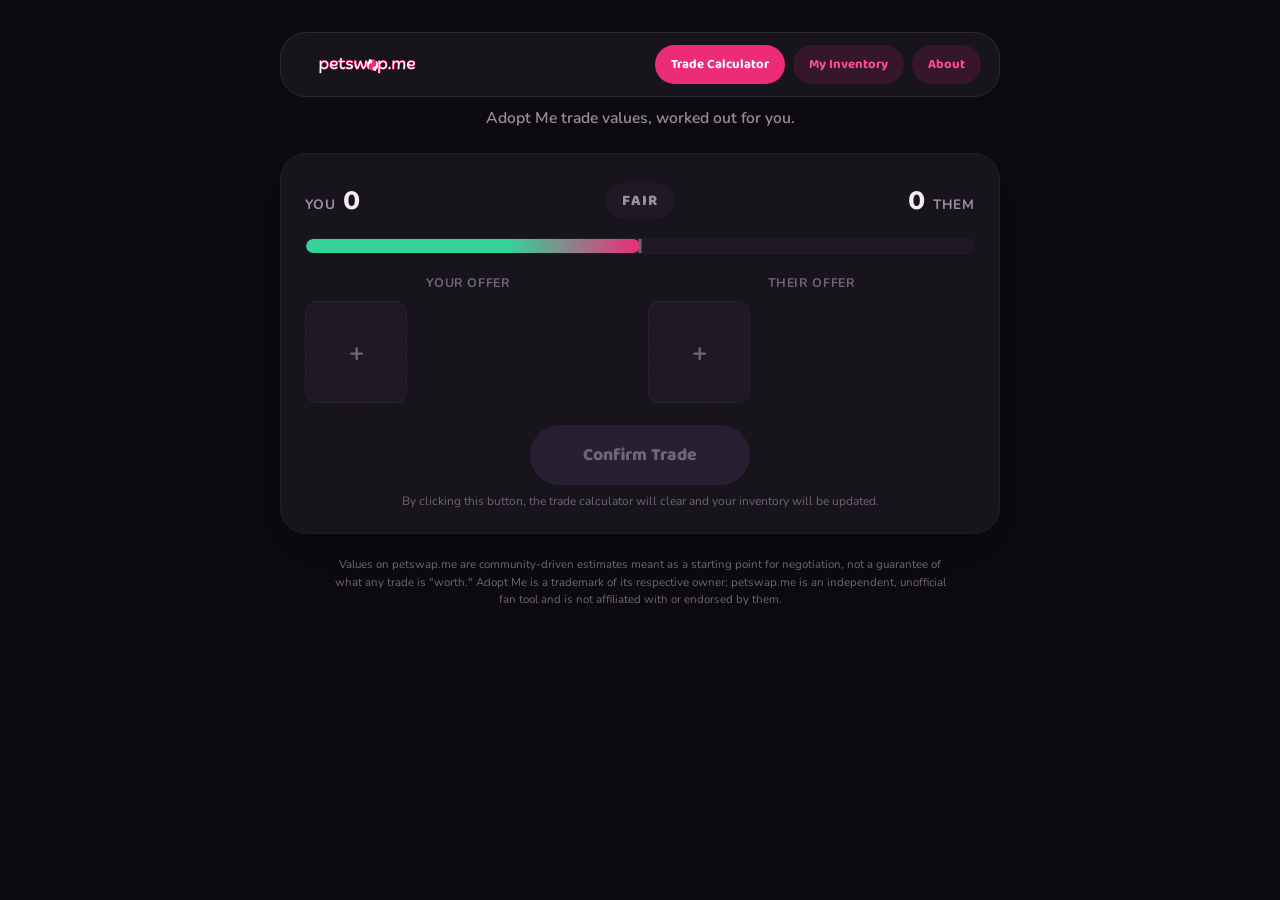
<file: index.html>
<!DOCTYPE html>
<html lang="en">
<head>
<meta charset="UTF-8">
<meta name="viewport" content="width=device-width, initial-scale=1.0, maximum-scale=1">
<title>petswap.me — Adopt Me Trade Calculator</title>
<meta name="description" content="petswap.me is a free Adopt Me trade calculator. Compare your offer against theirs using value and demand.">
<link rel="preconnect" href="https://fonts.googleapis.com">
<link rel="preconnect" href="https://fonts.gstatic.com" crossorigin>
<link href="https://fonts.googleapis.com/css2?family=Baloo+2:wght@500;700;800&family=Nunito:wght@400;600;700;800&display=swap" rel="stylesheet">
<link rel="stylesheet" href="styles.css">
</head>
<body>

  <header class="site-banner">
    <img src="logo.png" alt="petswap.me" class="banner-logo">
    <nav class="banner-nav">
      <a href="index.html" class="nav-link active">Trade Calculator</a>
      <a href="inventory.html" class="nav-link">My Inventory</a>
      <a href="about.html" class="nav-link">About</a>
    </nav>
  </header>

  <p class="subheader">Adopt Me trade values, worked out for you.</p>

  <main class="calc-shell">
    <section class="calc-card" aria-label="Trade calculator">

      <div class="totals-row">
        <div class="total total-you">
          <span class="total-label">You</span>
          <span class="total-value" id="youTotal">0</span>
        </div>
        <div class="verdict" id="verdict">Fair</div>
        <div class="total total-them">
          <span class="total-value" id="themTotal">0</span>
          <span class="total-label">Them</span>
        </div>
      </div>

      <div class="scale-wrap" aria-hidden="false">
        <div class="scale-track">
          <div class="scale-fill" id="scaleFill"></div>
          <div class="scale-center"></div>
        </div>
      </div>

      <div class="sides">
        <div class="side side-you">
          <div class="side-heading">Your offer</div>
          <div class="grid" id="youGrid"></div>
        </div>
        <div class="side side-them">
          <div class="side-heading">Their offer</div>
          <div class="grid" id="themGrid"></div>
        </div>
      </div>

      <button class="confirm-trade-btn" id="confirmTradeBtn" disabled>
        Confirm Trade
      </button>
      <p class="confirm-trade-note">
        By clicking this button, the trade calculator will clear and your inventory will be updated.
      </p>

    </section>

    <p class="disclaimer">
      Values on petswap.me are community-driven estimates meant as a starting point for negotiation, not a guarantee of what any trade is "worth." Adopt Me is a trademark of its respective owner; petswap.me is an independent, unofficial fan tool and is not affiliated with or endorsed by them.
    </p>
  </main>

  <!-- Item picker modal -->
  <div class="modal-overlay" id="pickerOverlay">
    <div class="modal picker-modal" role="dialog" aria-modal="true" aria-label="Choose an item">
      <button class="modal-close" id="pickerClose" aria-label="Close">&times;</button>
      <div class="category-tabs" id="categoryTabs"></div>
      <input type="text" class="search-input" id="searchInput" placeholder="Search…">
      <div class="item-results" id="itemResults"></div>
    </div>
  </div>

  <!-- Pet variant popup -->
  <div class="modal-overlay" id="variantOverlay">
    <div class="modal variant-modal" role="dialog" aria-modal="true" aria-label="Pet options">
      <button class="modal-close" id="variantClose" aria-label="Close">&times;</button>
      <div class="variant-image" id="variantImage"></div>
      <div class="variant-name" id="variantName"></div>
      <div class="variant-toggles">
        <button class="variant-btn" data-flag="fly" id="btnFly">F</button>
        <button class="variant-btn" data-flag="ride" id="btnRide">R</button>
        <button class="variant-btn" data-flag="neon" id="btnNeon">N</button>
        <button class="variant-btn" data-flag="mega" id="btnMega">M</button>
      </div>
      <button class="add-btn" id="variantAdd">Add</button>
    </div>
  </div>

  <script src="data.js"></script>
  <script src="common.js"></script>
  <script src="script.js"></script>
</body>
</html>
</file>
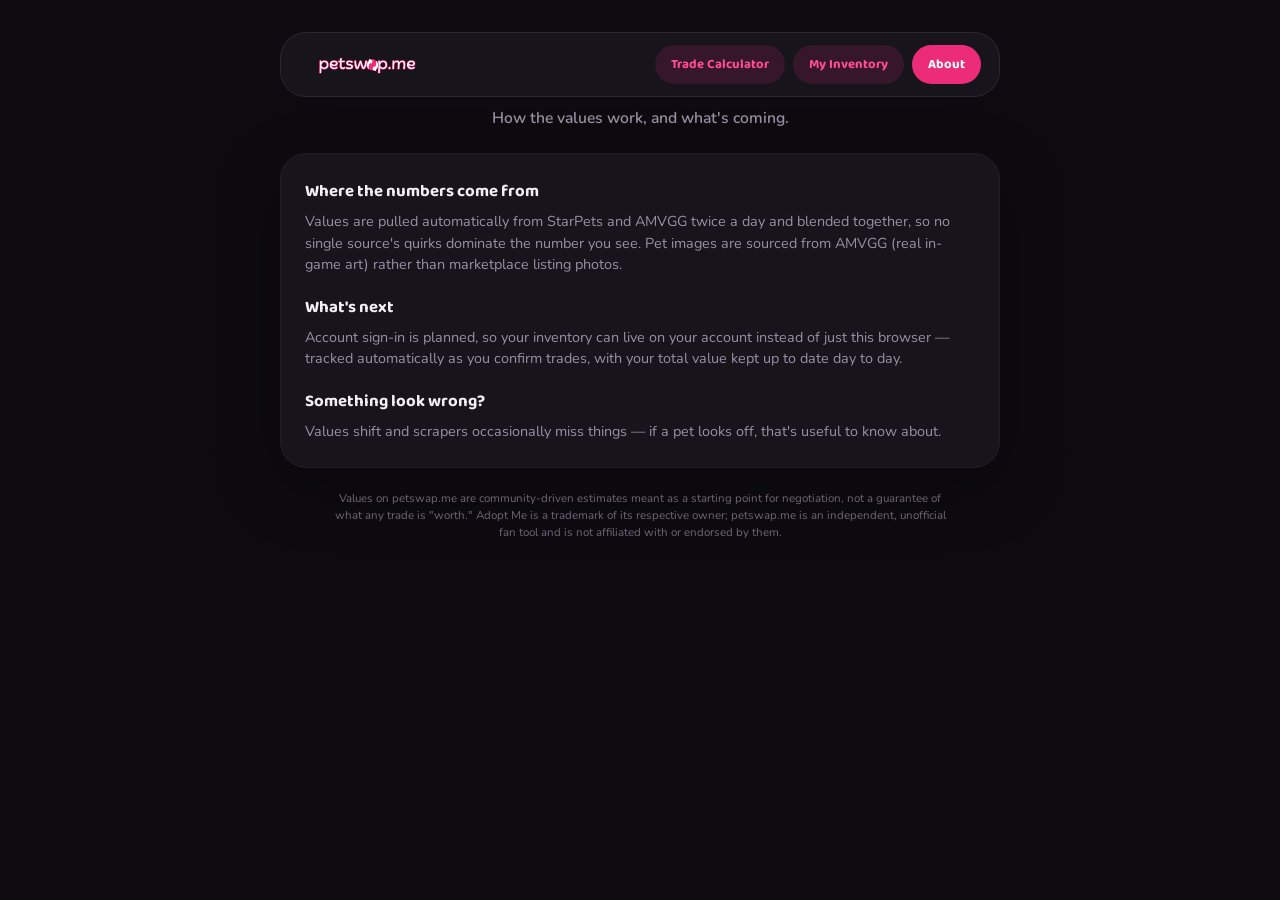
<file: about.html>
<!DOCTYPE html>
<html lang="en">
<head>
<meta charset="UTF-8">
<meta name="viewport" content="width=device-width, initial-scale=1.0, maximum-scale=1">
<title>About — petswap.me</title>
<meta name="description" content="How petswap.me's Adopt Me values are calculated, and what's coming next.">
<link rel="preconnect" href="https://fonts.googleapis.com">
<link rel="preconnect" href="https://fonts.gstatic.com" crossorigin>
<link href="https://fonts.googleapis.com/css2?family=Baloo+2:wght@500;700;800&family=Nunito:wght@400;600;700;800&display=swap" rel="stylesheet">
<link rel="stylesheet" href="styles.css">
</head>
<body>

  <header class="site-banner">
    <img src="logo.png" alt="petswap.me" class="banner-logo">
    <nav class="banner-nav">
      <a href="index.html" class="nav-link">Trade Calculator</a>
      <a href="inventory.html" class="nav-link">My Inventory</a>
      <a href="about.html" class="nav-link active">About</a>
    </nav>
  </header>

  <p class="subheader">How the values work, and what's coming.</p>

  <main class="calc-shell">
    <section class="calc-card about-card" aria-label="About petswap.me">

      <h2 class="about-heading">Where the numbers come from</h2>
      <p class="about-text">
        Values are pulled automatically from StarPets and AMVGG twice a day and blended
        together, so no single source's quirks dominate the number you see. Pet images
        are sourced from AMVGG (real in-game art) rather than marketplace listing photos.
      </p>

      <h2 class="about-heading">What's next</h2>
      <p class="about-text">
        Account sign-in is planned, so your inventory can live on your account instead of
        just this browser — tracked automatically as you confirm trades, with your total
        value kept up to date day to day.
      </p>

      <h2 class="about-heading">Something look wrong?</h2>
      <p class="about-text">
        Values shift and scrapers occasionally miss things — if a pet looks off, that's
        useful to know about.
      </p>

    </section>

    <p class="disclaimer">
      Values on petswap.me are community-driven estimates meant as a starting point for negotiation, not a guarantee of what any trade is "worth." Adopt Me is a trademark of its respective owner; petswap.me is an independent, unofficial fan tool and is not affiliated with or endorsed by them.
    </p>
  </main>

</body>
</html>
</file>
<file: styles.css>
/* ============================================================
   petswap.me — styles
   Dark theme, magenta accent (#EC2C79), soft rounded shapes.
   ============================================================ */

:root {
  --bg: #0D0B10;
  --surface: #17141C;
  --surface-2: #1E1924;
  --surface-3: #262030;
  --border: #2C2733;
  --border-soft: #221E29;

  --text: #F3EEF5;
  --text-muted: #9A90A3;
  --text-faint: #6E6577;

  --magenta: #EC2C79;
  --magenta-strong: #FF4C93;
  --magenta-soft: rgba(236, 44, 121, 0.14);
  --magenta-glow: rgba(236, 44, 121, 0.35);

  --win: #34D399;
  --win-soft: rgba(52, 211, 153, 0.14);

  --radius-lg: 26px;
  --radius-md: 16px;
  --radius-sm: 12px;

  --font-display: "Baloo 2", "Nunito", sans-serif;
  --font-body: "Nunito", sans-serif;
}

* { box-sizing: border-box; }

html, body {
  margin: 0;
  padding: 0;
  background: var(--bg);
  color: var(--text);
  font-family: var(--font-body);
  -webkit-font-smoothing: antialiased;
}

body {
  min-height: 100vh;
  display: flex;
  flex-direction: column;
  align-items: center;
  padding: 32px 16px 48px;
}

/* ---------- Header ---------- */

.subheader {
  width: 100%;
  max-width: 720px;
  margin: 0 0 24px;
  text-align: center;
  color: var(--text-muted);
  font-size: 0.98rem;
  font-weight: 600;
}

/* ---------- Shell / card ---------- */

.calc-shell {
  width: 100%;
  max-width: 720px;
  display: flex;
  flex-direction: column;
  align-items: center;
}

.calc-card {
  width: 100%;
  background: var(--surface);
  border: 1px solid var(--border-soft);
  border-radius: var(--radius-lg);
  padding: 24px;
  box-shadow: 0 20px 60px rgba(0,0,0,0.35);
}

/* ---------- Totals + verdict ---------- */

.totals-row {
  display: grid;
  grid-template-columns: 1fr auto 1fr;
  align-items: center;
  gap: 12px;
  margin-bottom: 14px;
}

.total {
  display: flex;
  align-items: baseline;
  gap: 8px;
}

.total-you { justify-content: flex-start; }
.total-them { justify-content: flex-end; }

.total-label {
  font-weight: 700;
  font-size: 0.85rem;
  text-transform: uppercase;
  letter-spacing: 0.06em;
  color: var(--text-muted);
}

.total-value {
  font-family: var(--font-display);
  font-weight: 700;
  font-size: clamp(1.3rem, 4.5vw, 1.8rem);
}

.verdict {
  font-family: var(--font-display);
  font-weight: 800;
  font-size: 0.95rem;
  text-transform: uppercase;
  letter-spacing: 0.08em;
  padding: 6px 16px;
  border-radius: 999px;
  background: var(--surface-2);
  color: var(--text-muted);
  white-space: nowrap;
  transition: background 0.25s ease, color 0.25s ease;
}

.verdict.is-win {
  background: var(--win-soft);
  color: var(--win);
}

.verdict.is-lose {
  background: var(--magenta-soft);
  color: var(--magenta-strong);
}

/* ---------- Scale bar ---------- */

.scale-wrap {
  margin-bottom: 20px;
}

.scale-track {
  position: relative;
  height: 16px;
  background: var(--surface-2);
  border-radius: 999px;
  overflow: hidden;
  border: 1px solid var(--border-soft);
}

.scale-fill {
  position: absolute;
  top: 0;
  left: 0;
  height: 100%;
  width: 50%;
  border-radius: 999px;
  background: linear-gradient(90deg, var(--win) 0%, var(--win) 60%, var(--magenta) 100%);
  transition: width 0.4s cubic-bezier(.2,.7,.3,1), background 0.4s ease;
}

.scale-center {
  position: absolute;
  top: -4px;
  left: 50%;
  width: 3px;
  height: 24px;
  transform: translateX(-50%);
  background: var(--text-faint);
  border-radius: 2px;
}

/* ---------- Sides / grids ---------- */

.sides {
  display: grid;
  grid-template-columns: 1fr 1fr;
  gap: 16px;
}

.side-heading {
  font-size: 0.78rem;
  font-weight: 700;
  text-transform: uppercase;
  letter-spacing: 0.05em;
  color: var(--text-faint);
  margin-bottom: 10px;
  text-align: center;
}

.grid {
  display: grid;
  grid-template-columns: repeat(auto-fill, minmax(76px, 1fr));
  gap: 10px;
}

.tile {
  aspect-ratio: 1;
  border-radius: var(--radius-sm);
  display: flex;
  align-items: center;
  justify-content: center;
  position: relative;
  cursor: pointer;
  user-select: none;
}

.tile-add {
  background: var(--surface-2);
  border: 1.5px dashed var(--border);
  color: var(--text-faint);
  font-size: 1.6rem;
  font-weight: 700;
  transition: border-color 0.2s ease, color 0.2s ease, background 0.2s ease;
}

.tile-add:hover {
  border-color: var(--magenta);
  color: var(--magenta);
  background: var(--magenta-soft);
}

.tile-item {
  background: var(--surface-3);
  border: 1px solid var(--border);
  flex-direction: column;
  padding: 4px;
  gap: 2px;
  overflow: hidden;
}

.tile-thumb {
  width: 60%;
  height: 60%;
  border-radius: var(--radius-sm);
  background: var(--magenta-soft);
  color: var(--magenta-strong);
  display: flex;
  align-items: center;
  justify-content: center;
  font-family: var(--font-display);
  font-weight: 700;
  font-size: 0.9rem;
  overflow: hidden;
}

.tile-thumb img {
  width: 100%;
  height: 100%;
  object-fit: cover;
  border-radius: var(--radius-sm);
}

.tile-name {
  font-size: 0.6rem;
  font-weight: 700;
  text-align: center;
  line-height: 1.15;
  max-width: 100%;
  overflow: hidden;
  text-overflow: ellipsis;
  white-space: nowrap;
  color: var(--text);
}

.tile-tags {
  font-size: 0.55rem;
  font-weight: 800;
  color: var(--magenta);
  letter-spacing: 0.04em;
}

.tile-remove {
  position: absolute;
  top: 3px;
  right: 3px;
  width: 20px;
  height: 20px;
  border-radius: 50%;
  background: var(--surface);
  border: 1px solid var(--border);
  color: var(--text-muted);
  font-size: 0.8rem;
  display: flex;
  align-items: center;
  justify-content: center;
  cursor: pointer;
  line-height: 1;
  z-index: 2;
}

.tile-remove:hover {
  color: var(--magenta-strong);
  border-color: var(--magenta);
}

/* ---------- Disclaimer ---------- */

.disclaimer {
  max-width: 640px;
  text-align: center;
  color: var(--text-faint);
  font-size: 0.72rem;
  line-height: 1.5;
  margin-top: 22px;
  padding: 0 12px;
}

/* ---------- Modals ---------- */

.modal-overlay {
  position: fixed;
  inset: 0;
  background: rgba(6, 5, 8, 0.72);
  backdrop-filter: blur(2px);
  display: none;
  align-items: flex-end;
  justify-content: center;
  z-index: 100;
  padding: 0;
}

.modal-overlay.open {
  display: flex;
}

@media (min-width: 560px) {
  .modal-overlay {
    align-items: center;
    padding: 20px;
  }
}

.modal {
  background: var(--surface);
  border: 1px solid var(--border-soft);
  width: 100%;
  max-width: 480px;
  max-height: 82vh;
  border-radius: var(--radius-lg) var(--radius-lg) 0 0;
  padding: 20px;
  position: relative;
  display: flex;
  flex-direction: column;
  box-shadow: 0 -10px 40px rgba(0,0,0,0.4);
}

@media (min-width: 560px) {
  .modal {
    border-radius: var(--radius-lg);
    max-height: 78vh;
  }
}

.modal-close {
  position: absolute;
  top: 14px;
  right: 16px;
  background: var(--surface-2);
  border: none;
  color: var(--text-muted);
  width: 32px;
  height: 32px;
  border-radius: 50%;
  font-size: 1.2rem;
  cursor: pointer;
  line-height: 1;
}

.modal-close:hover { color: var(--magenta); }

/* Category tabs */

.category-tabs {
  display: flex;
  gap: 8px;
  overflow-x: auto;
  padding: 4px 40px 12px 0;
  margin-bottom: 4px;
  scrollbar-width: none;
}

.category-tabs::-webkit-scrollbar { display: none; }

.tab-btn {
  flex: none;
  padding: 8px 14px;
  border-radius: 999px;
  border: 1px solid var(--border);
  background: var(--surface-2);
  color: var(--text-muted);
  font-family: var(--font-body);
  font-weight: 700;
  font-size: 0.8rem;
  cursor: pointer;
  white-space: nowrap;
  transition: background 0.15s ease, color 0.15s ease, border-color 0.15s ease;
}

.tab-btn.active {
  background: var(--magenta-soft);
  color: var(--magenta-strong);
  border-color: var(--magenta);
}

.search-input {
  width: 100%;
  padding: 12px 14px;
  border-radius: var(--radius-sm);
  border: 1px solid var(--border);
  background: var(--surface-2);
  color: var(--text);
  font-family: var(--font-body);
  font-size: 0.95rem;
  margin-bottom: 14px;
  outline: none;
}

.search-input:focus {
  border-color: var(--magenta);
}

.search-input::placeholder { color: var(--text-faint); }

.item-results {
  overflow-y: auto;
  display: grid;
  grid-template-columns: repeat(auto-fill, minmax(90px, 1fr));
  gap: 10px;
  padding-bottom: 4px;
}

.result-tile {
  background: var(--surface-2);
  border: 1px solid var(--border);
  border-radius: var(--radius-sm);
  padding: 8px 6px;
  display: flex;
  flex-direction: column;
  align-items: center;
  gap: 6px;
  cursor: pointer;
  text-align: center;
  transition: border-color 0.15s ease, background 0.15s ease;
}

.result-tile:hover {
  border-color: var(--magenta);
  background: var(--magenta-soft);
}

.result-thumb {
  width: 44px;
  height: 44px;
  border-radius: var(--radius-sm);
  background: var(--magenta-soft);
  color: var(--magenta-strong);
  display: flex;
  align-items: center;
  justify-content: center;
  font-family: var(--font-display);
  font-weight: 700;
  overflow: hidden;
}

.result-thumb img {
  width: 100%;
  height: 100%;
  object-fit: cover;
  border-radius: var(--radius-sm);
}

.result-name {
  font-size: 0.72rem;
  font-weight: 700;
  line-height: 1.2;
}

.result-value {
  font-size: 0.65rem;
  color: var(--text-muted);
  font-weight: 700;
}

.no-results {
  grid-column: 1 / -1;
  text-align: center;
  color: var(--text-faint);
  font-size: 0.85rem;
  padding: 24px 0;
}

/* Variant popup */

.variant-modal {
  align-items: center;
  text-align: center;
}

.variant-image {
  width: 96px;
  height: 96px;
  border-radius: var(--radius-md);
  background: var(--magenta-soft);
  color: var(--magenta-strong);
  margin: 8px auto 12px;
  display: flex;
  align-items: center;
  justify-content: center;
  font-family: var(--font-display);
  font-weight: 700;
  font-size: 1.4rem;
  overflow: hidden;
}

.variant-image img {
  width: 100%;
  height: 100%;
  object-fit: cover;
  border-radius: var(--radius-md);
}

.variant-name {
  font-family: var(--font-display);
  font-weight: 700;
  font-size: 1.1rem;
  margin-bottom: 16px;
}

.variant-toggles {
  display: flex;
  justify-content: center;
  gap: 10px;
  margin-bottom: 18px;
}

.variant-btn {
  width: 52px;
  height: 52px;
  border-radius: var(--radius-sm);
  border: 1.5px solid var(--border);
  background: var(--surface-2);
  color: var(--text-muted);
  font-family: var(--font-display);
  font-weight: 800;
  font-size: 1.1rem;
  cursor: pointer;
  transition: border-color 0.15s ease, background 0.15s ease, color 0.15s ease;
}

.variant-btn.selected {
  border-color: var(--magenta);
  background: var(--magenta-soft);
  color: var(--magenta-strong);
}

.add-btn {
  width: 100%;
  padding: 14px;
  border-radius: var(--radius-sm);
  border: none;
  background: var(--magenta);
  color: #fff;
  font-family: var(--font-display);
  font-weight: 700;
  font-size: 1rem;
  cursor: pointer;
  transition: background 0.15s ease, transform 0.1s ease;
}

.add-btn:hover { background: var(--magenta-strong); }
.add-btn:active { transform: scale(0.98); }

/* ---------- Top banner (logo + nav) ---------- */

.site-banner {
  width: 100%;
  max-width: 720px;
  display: flex;
  align-items: center;
  justify-content: space-between;
  gap: 16px;
  background: var(--surface);
  border: 1px solid var(--border);
  border-radius: var(--radius-lg);
  padding: 12px 18px;
  margin-bottom: 10px;
}

.banner-logo {
  height: 34px;
  width: auto;
  display: block;
}

.banner-nav {
  display: flex;
  gap: 8px;
}

.nav-link {
  padding: 9px 16px;
  border-radius: 999px;
  font-family: var(--font-display);
  font-weight: 700;
  font-size: 0.82rem;
  background: var(--magenta-soft);
  color: var(--magenta-strong);
  text-decoration: none;
  white-space: nowrap;
  transition: background 0.15s ease, color 0.15s ease;
}

.nav-link:hover {
  background: var(--magenta);
  color: #fff;
}

.nav-link.active {
  background: var(--magenta);
  color: #fff;
}

/* ---------- Confirm Trade button ---------- */

.confirm-trade-btn {
  display: block;
  width: fit-content;
  min-width: 220px;
  margin: 22px auto 0;
  padding: 16px 40px;
  border-radius: 999px;
  border: none;
  background: var(--magenta);
  color: #fff;
  font-family: var(--font-display);
  font-weight: 800;
  font-size: 1.1rem;
  cursor: pointer;
  transition: background 0.15s ease, transform 0.1s ease, opacity 0.15s ease;
}

.confirm-trade-btn:hover:not(:disabled) { background: var(--magenta-strong); }
.confirm-trade-btn:active:not(:disabled) { transform: scale(0.98); }

.confirm-trade-btn:disabled {
  background: var(--surface-3);
  color: var(--text-faint);
  cursor: not-allowed;
}

.confirm-trade-note {
  text-align: center;
  font-size: 0.75rem;
  color: var(--text-faint);
  margin: 8px 0 0;
}

/* ---------- Inventory page ---------- */

.inventory-totals-row {
  grid-template-columns: 1fr;
  justify-items: center;
  margin-bottom: 20px;
}

.total-inventory {
  align-items: center;
}

.inventory-grid {
  min-height: 80px;
}

.inventory-empty {
  text-align: center;
  color: var(--text-faint);
  padding: 24px 12px;
}

/* ---------- About page ---------- */

.about-card {
  text-align: left;
  align-items: flex-start;
}

.about-heading {
  font-family: var(--font-display);
  font-size: 1.05rem;
  color: var(--text);
  margin: 18px 0 6px;
}

.about-heading:first-child { margin-top: 0; }

.about-text {
  color: var(--text-muted);
  font-size: 0.9rem;
  line-height: 1.5;
  margin: 0;
}

/* ---------- Mobile tightening ---------- */

@media (max-width: 420px) {
  .calc-card { padding: 16px; }
  .grid { grid-template-columns: repeat(auto-fill, minmax(64px, 1fr)); }
  .tile-name { font-size: 0.55rem; }
  .total-label { font-size: 0.7rem; }
  .site-banner { flex-direction: column; align-items: stretch; gap: 10px; }
  .banner-nav { width: 100%; }
  .nav-link { flex: 1; text-align: center; padding: 8px 4px; font-size: 0.72rem; }
  .confirm-trade-btn { width: 100%; min-width: 0; }
}
</file>
